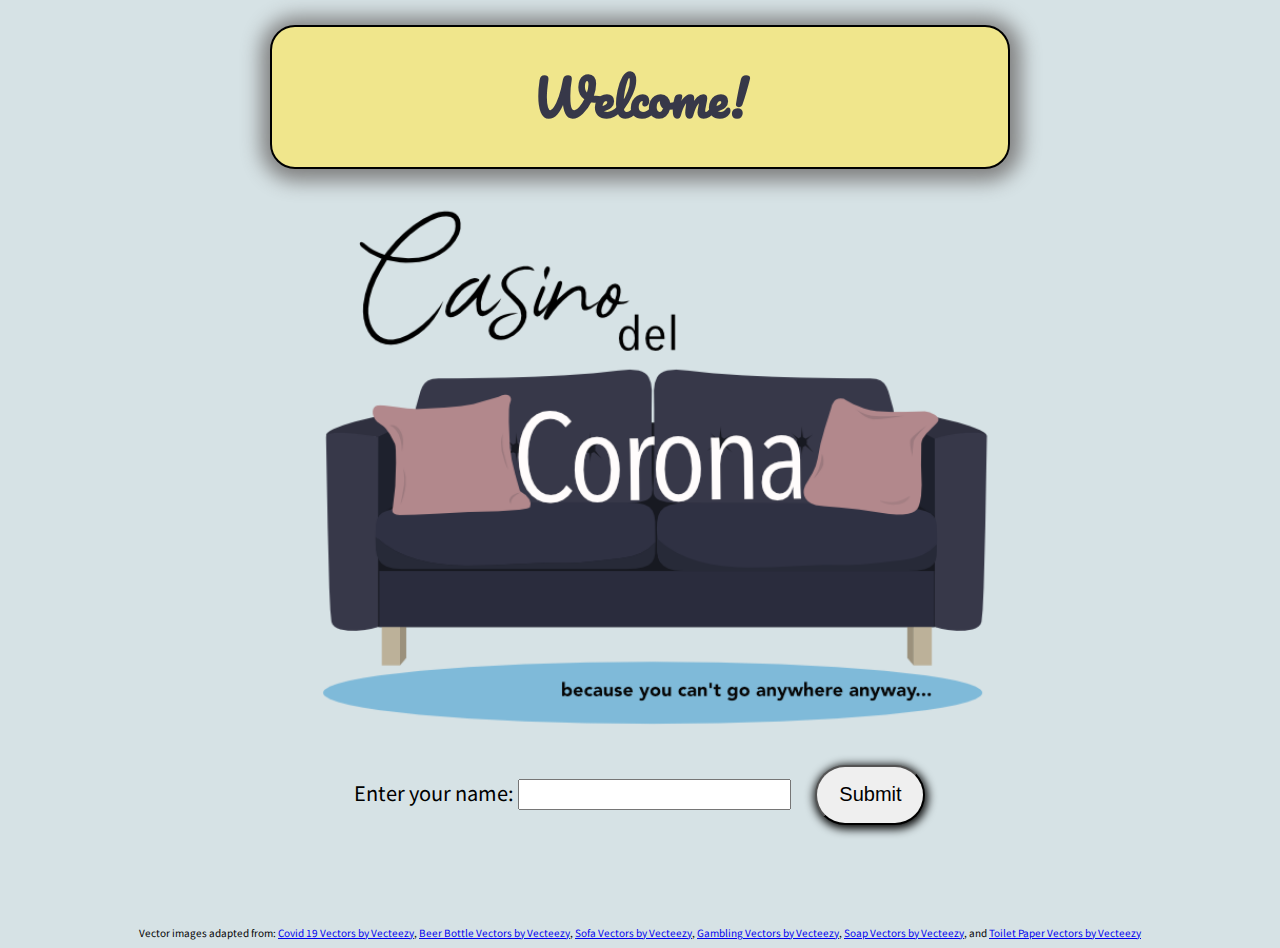
<file: index.html>
<!DOCTYPE html>
<html lang="en">

<head>
    <meta charset="UTF-8">
    <meta name="viewport" content="width=device-width, initial-scale=1.0">
    <meta http-equiv="X-UA-Compatible" content="ie=edge">
    <link rel="stylesheet" href="style.css">
    <title>Casino</title>
</head>

<body>
    <header>
        <h1>Welcome!</h1>
    </header>

    <main>
        <section id="image-section">
        <img src="./assets/casino_corona_2.png" alt="">
        </section>
        <section id="main-section">
                    
            <div>
            <label> Enter your name: <input id="username-input" type="text" value="">  </label>
            <button id='submit-button'> Submit </button>
            </div>

        </section>


    </main>

    <script type="module" src="app.js"></script>
</body>

<footer id='footer-text'>Vector images adapted from:
    <a href="https://www.vecteezy.com/free-vector/covid-19">Covid 19 Vectors by Vecteezy</a>,
    <a href="https://www.vecteezy.com/free-vector/beer-bottle">Beer Bottle Vectors by Vecteezy</a>, 

<a href="https://www.vecteezy.com/free-vector/sofa">Sofa Vectors by Vecteezy</a>, 

<a href="https://www.vecteezy.com/free-vector/gambling">Gambling Vectors by Vecteezy</a>, 

<a href="https://www.vecteezy.com/free-vector/soap">Soap Vectors by Vecteezy</a>, and

<a href="https://www.vecteezy.com/free-vector/toilet-paper">Toilet Paper Vectors by Vecteezy</a>

</footer>

</html>
</file>
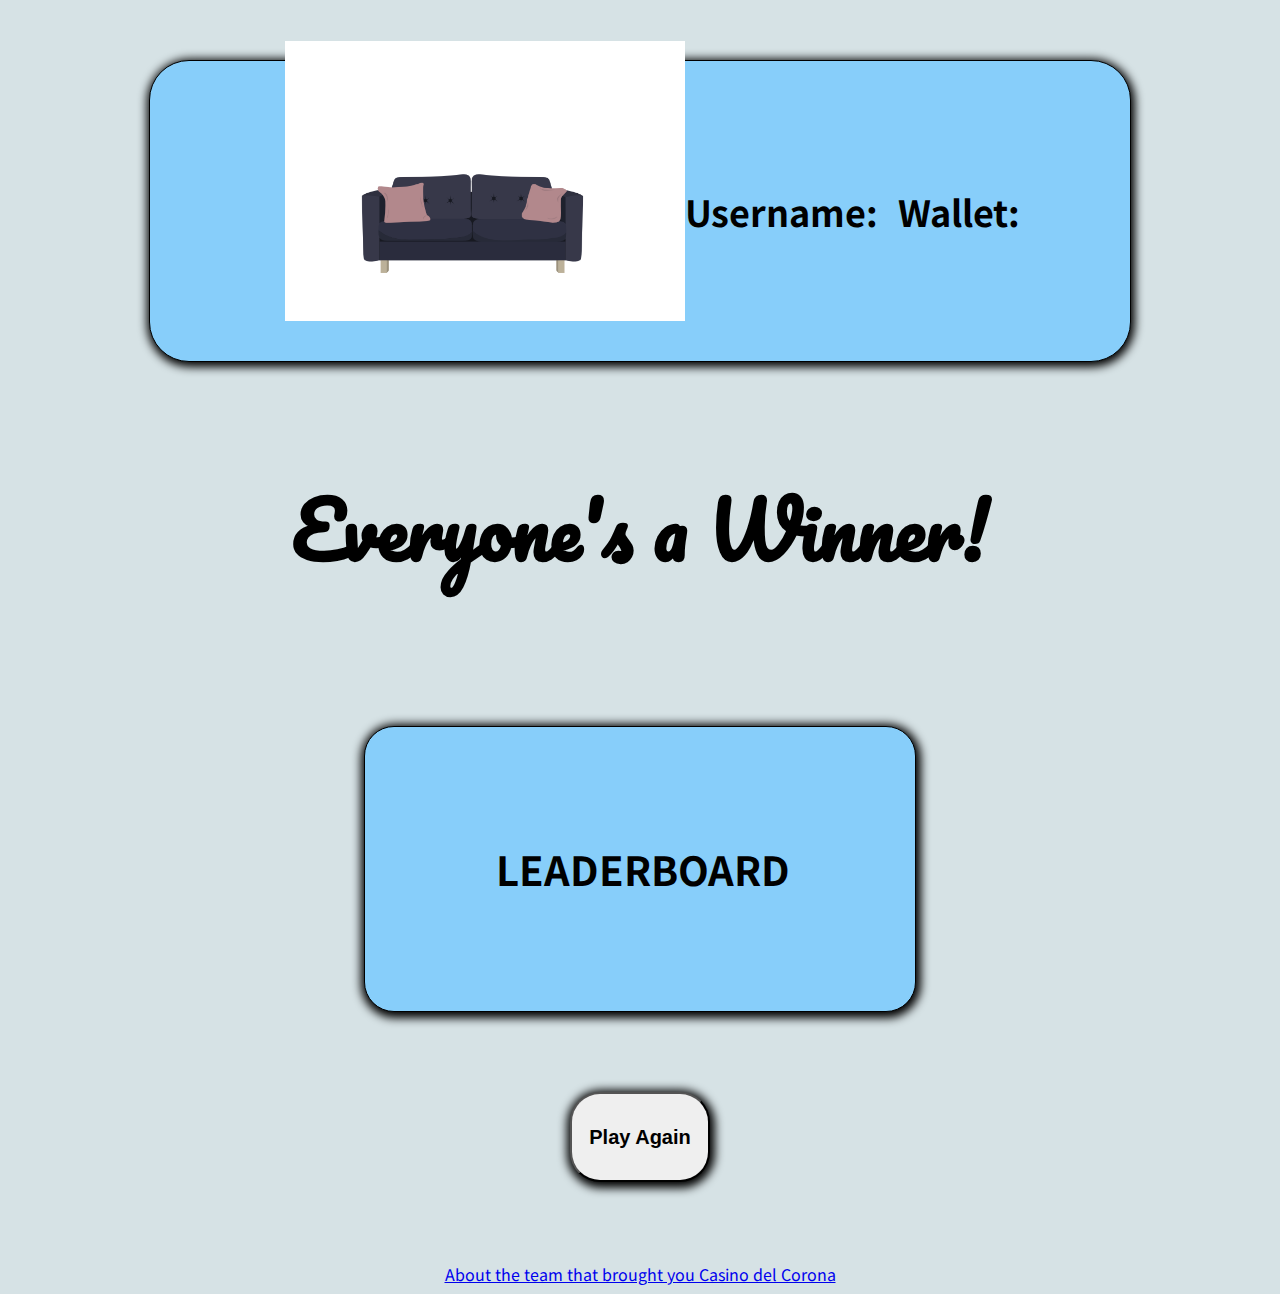
<file: results/index.html>
<!DOCTYPE html>
<html lang="en">

<head>
    <meta charset="UTF-8">
    <meta name="viewport" content="width=device-width, initial-scale=1.0">
    <meta http-equiv="X-UA-Compatible" content="ie=edge">
    <link rel="stylesheet" href="results.css">
    <title>Results</title>
</head>
<header>
        <img id="header-image" src="../assets/couch.png" alt="">
        <h2>Username: <span id="user-name-span"></span></h2>
        <h2>Wallet: <span id="wallet-span"></span></h2>
</header>
<body>
    
    <section id="results">
        <h1 >Everyone's a Winner!</h1>

        <div id='result-span'></div>
        <img id='result-image'/>
    </section>

    <section id='container'>
        <h2 id="leaderboard">LEADERBOARD</h2>
        <ol id='leaderboard-ul'>

        </ol>
       
       
    </section>

    <section id="button-section">
        <button id='reset-button'>Play Again</button>
    </section>

    <script type="module" src="results.js"></script>

    <div id="about-us">
        <a href= "../about-me/">About the team that brought you Casino del Corona</a>
    </div>
</body>

</html>
</file>
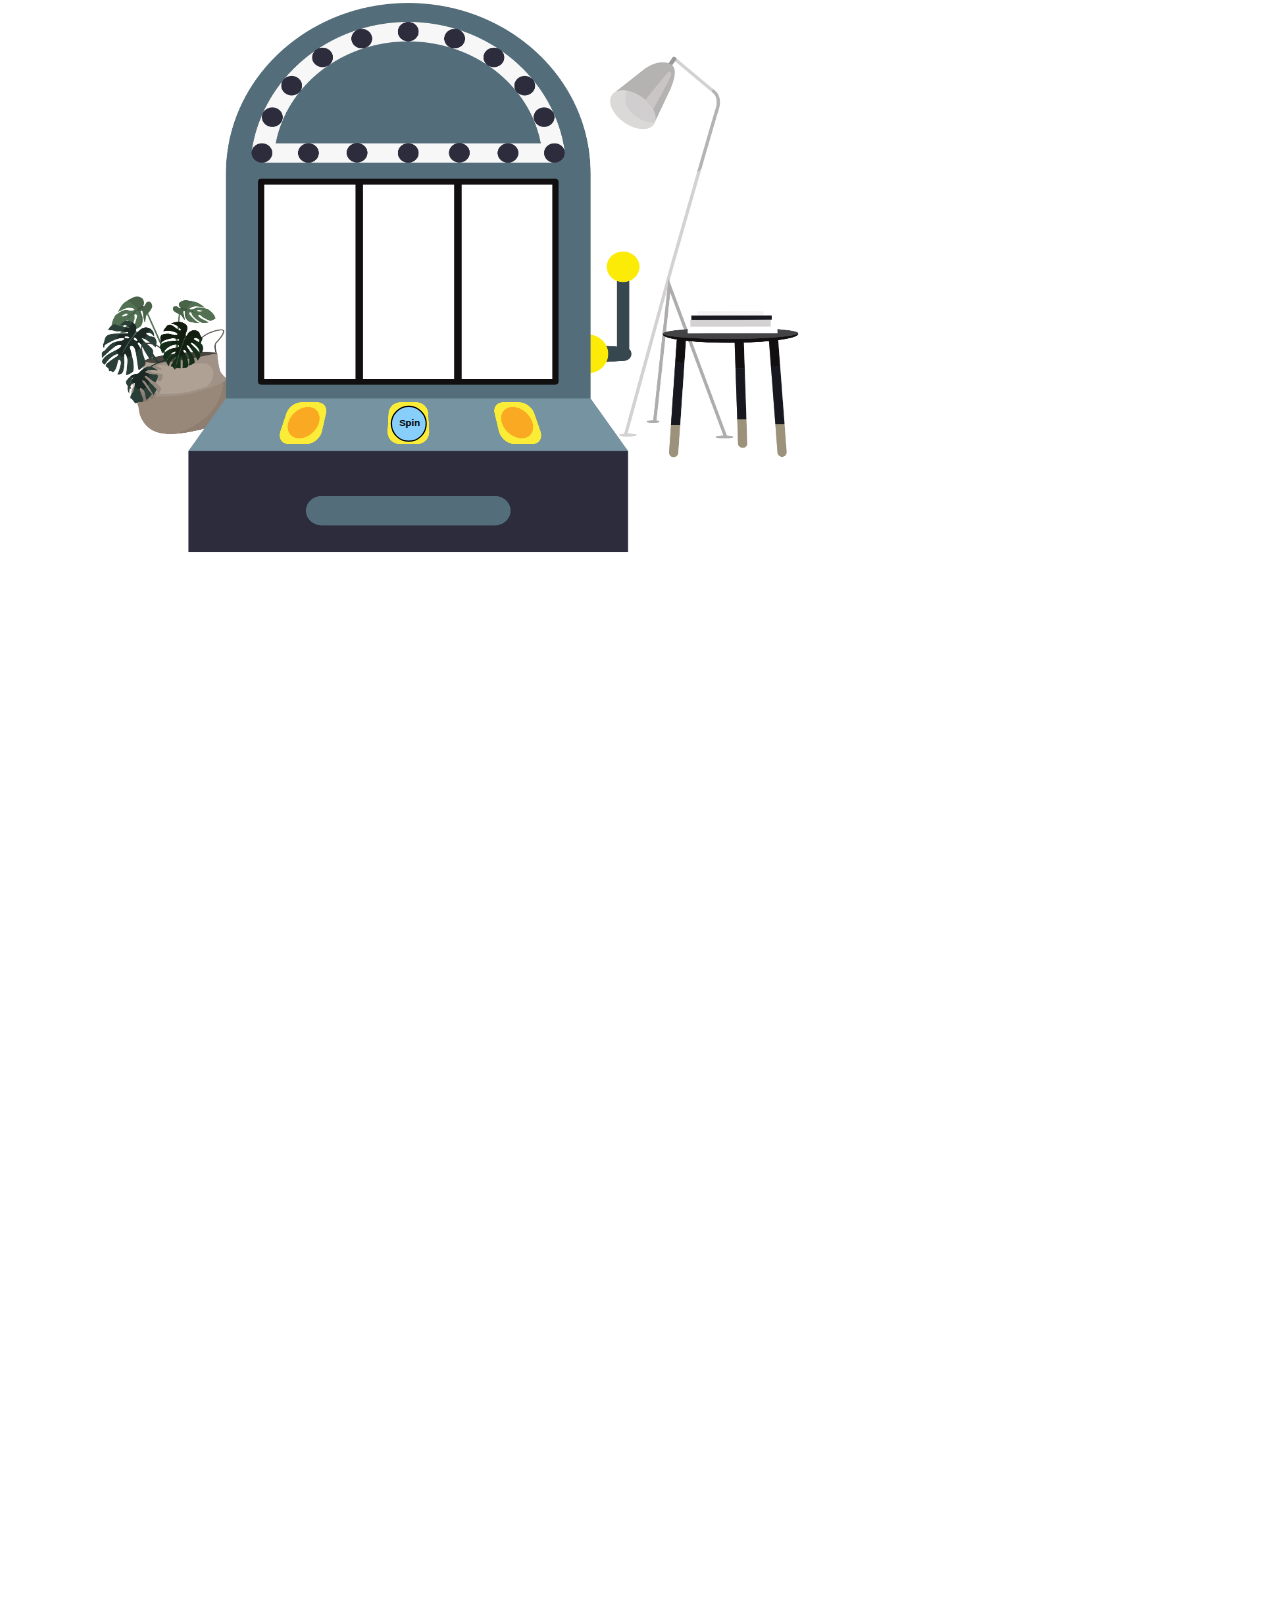
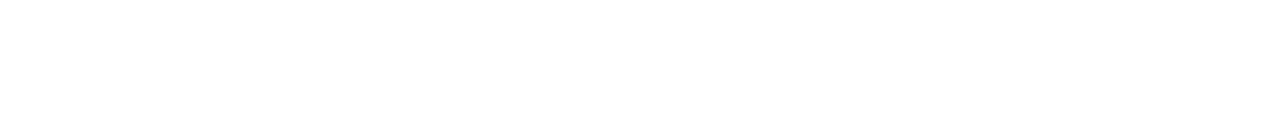
<file: slots/index.html>
<!DOCTYPE html>
<html lang="en">

<head>
    <meta charset="UTF-8">
    <meta name="viewport" content="width=device-width, initial-scale=1.0">
    <meta http-equiv="X-UA-Compatible" content="ie=edge">
    <link rel="stylesheet" href="slots.css">
    <title>Slots Game</title>
</head>

<body>
    <header id="header">
        
    
        
    </header>

    <main>
        <section>
            
            <h1 id="result-description"></h1> 
            <button id="spin-button">Spin</button>

            <div id='slot-machine-div'>
                 <img id="slot-machine-image" src="../assets/slot_machine_2.jpeg" alt="">
            </div> 
            <section id="reel-section">  
                <ul id='reel-zone'>

                </ul> 
            </section>
            
        </section>

        

        <div id="user-name-box"> <h2>Username: <span id="user-name-span"></span></h2> </div> 
        <div id="wallet-box"> <h2>Wallet: <span id="wallet-span"></span></h2> </div>
       <div id="spin-box"> <h2>Spins: <span id="spin-span"></span></h2> </div>  

       <div id='results-button-div'></div> <button class="hidden" id="results-button">Results</button></div>


       <section id="block-array-section"> </section>

       <section class="win-line hidden" id="top-row-win-line"></section>
       <section class="win-line hidden" id="middle-row-win-line"></section>
       <section class="win-line hidden" id="bottom-row-win-line"></section>
       <section class="win-line hidden" id="diagonal-1-row-win-line"></section>
       <section class="win-line hidden" id="diagonal-2-row-win-line"></section>


       <h1 id="spin-message"></h1>

        
        <audio id='win-sound'>
            <source src='../assets/win.mp3'>
        </audio>
        <audio id='spin-start-sound'>
            <source src='../assets/spinstart.mp3'>
        </audio>
        <audio id='spinning'>
            <source src='../assets/spinning.mp3'>
        </audio>

    </main>
    <script type="module" src="slots.js"></script>
</body>

</html>
</file>
<file: style.css>
@import url('https://fonts.googleapis.com/css2?family=Noto+Sans+JP&family=Pacifico&display=swap');

body {
background: rgb(214, 226, 229);
font-family: 'Noto Sans JP', sans-serif;
}

header {
    display: flex;
    justify-content: center;
    align-items: center;
    margin: auto;
    margin-top: 25px;
    width: 55%;
    text-align: center;
    border: 2px black solid;
    border-radius: 25px;
    padding: 20px; 
    height: 100px;
    background: khaki;
    box-shadow: gray 1px 2px 20px 10px;
}


h1 {
font-family: 'Pacifico', cursive;
font-size: 50px;
color: hsl(237, 14%, 25%);
vertical-align: middle;
}

#main-section, div {
    margin: auto;
    margin-bottom: 100px;
    width: 70%;
    text-align: center;
    font-size: 20px;
}

#image-section {
    margin: 30px auto;
    text-align: center;
 }

img {
  width: 60%;
}

 button {
     margin-left: 20px;
     cursor: pointer;
     width: 110px;
     height: 60px;
     border-radius: 30px;
     font-size: 20px;
     transition: .6s;
     box-shadow: 1px 2px 10px 2px;
 }

 button:hover {
     background: lawngreen;
 }

 input {
     height: 25px;
     font-size: 20px;
 }

 footer{
     font-size: x-small;
     text-align: center;
 }
</file>
<file: results/results.css>
@import url('https://fonts.googleapis.com/css2?family=Noto+Sans+JP&family=Pacifico&display=swap');

body {
    background: rgb(214, 226, 229);
    font-family: 'Noto Sans JP', sans-serif;

}

header {
    margin: 60px auto auto auto;
    margin-bottom: 100px;
    width: 60%;
    height: 300px;
    border: 1px solid black;
    padding: 0px 90px;
    border-radius: 40px;
    background: lightskyblue;
    box-shadow: 1px 2px 10px 3px;
    display: flex;
    justify-content: right;
    align-items: center;
    min-width: 800px;
    font-size: 25px;
}

header h2 {
    margin-right:  20px;
    font-size: 36px;
    text-align: center;
}

#header-image {
    width: 400px;
    position: relative;
    top: -30px;
    /* float: left; */
    }

#results {
    margin: auto;
    text-align: center;
    font-size: 38px;
    font-family: 'Pacifico', cursive;
}

#result-span {
    font-size: 30px;
    font-family: 'Noto Sans JP', sans-serif;
}

#container {
    margin: 80px auto;
    margin-bottom: 30px;
    width: 250px;
    text-align: center;
    border: 1px solid black;
    padding: 80px 150px;
    border-radius: 30px;
    box-shadow: 1px 2px 10px 4px;
    background: lightskyblue;
}

#leaderboard {
    font-size: 40px;
    position: relative;
    right: 19px;
}

ol {
    list-style-type: 60px;
}


li {
    margin-top: 50px;
    font-size: 20px;
}

#button-section {
    margin: 30px auto;
    width: 50%;
    text-align: center;
}

button {
    margin: 50px;
    cursor: pointer;
    height: 90px;
    width: 140px;
    border-radius: 30px;
    box-shadow: 1px 2px 10px 4px;
    transition: .7s;
    font-size: 20px;
    font-weight: bold;
}

button:hover {
    background: lawngreen;
}

#result-image {
    display: block;
    margin-left: auto;
    margin-right: auto;
    width: 40%;
}

#about-us {
    text-align: center;
}
</file>
<file: slots/slots.css>
@import url('https://fonts.googleapis.com/css2?family=Noto+Sans+JP&family=Pacifico&display=swap');


body {
    background: white;
    font-family: 'Noto Sans JP', sans-serif;
    height: 1000px;
    width: 1200px;
    min-width: 800px;
    text-align: center;
    position: relative;
    left: -150px;
    transform: scale(1.2) translateX(-50px);
}

#slot-machine-div {
    text-align: center;
    min-width: 1000px;
}

#slot-machine-image {
    position: relative;
    height: 800px;
    width: 800px;
    z-index: 3;
    left: 20px;
    bottom: 10px;
}

ul {
   margin: auto;
   list-style: none;
   min-width: 1000px;
}

#reel-section {
    margin: auto;
    width: 445px;
    text-align: center;
    display: grid;
}

#reel-zone {
    margin: auto;
    text-align: center;
    display: grid;
    grid-template-columns: 80px 80px 80px;
    z-index: 1;
    position: relative;
    top: -1330px;
    left: 72px;
    min-width: 1000px;
}

#spin-button {
    background: lightskyblue;
    width: 30px;
    height: 30px;
    position: relative;
    border: 1px solid black;
    top: 387.5px;
    left: 9px;
    z-index: 4;
    border-radius: 50%;
    cursor: pointer;
    transition: .3s;
    font-weight: bold;
    font-size: 8px;
    text-align: center;   
}

#spin-button:hover {
    background: lime;
}

#imgli {
    animation-name: firstSpin;
    animation-duration: 3s;
    animation-fill-mode: forwards;
}

.imgli {
    animation-name: newSpin;
    animation-duration: 3s;
    animation-fill-mode: forwards;
}

.slotimg {
    width: 49px;
    height: 49px;
    border-radius: 50%;
}

@keyframes firstSpin {
    from{
        transform: translateY(0);
    }
    to {
        transform: translateY(700px);
    }
}

@keyframes newSpin {
    from{
        transform: translateY(-700px);
    }
    to {
        transform: translateY(0);
    }
}

#result-description {
    width: 150px;
    height: 5px;
    position: relative;
    z-index: 4;
    top: 141px;
    left: 533px;
    font-size: 22px;
}

#spin-message {
    position: relative;
    z-index: 4;
    bottom: 1563px;
    left: 8px;
    color: red;
    font-size: 15px;
}

#results-button {
    font-size: 6px;
    font-weight: normal;
    background: lightskyblue;
    width: 30px;
    height: 30px;
    position: relative;
    border: 1px solid black;
    bottom: 1105px;
    left: 99px;
    z-index: 4;
    border-radius: 50%;
    cursor: pointer;
    transition: .3s;
    font-weight: bold;
    text-align: center;
}

#results-button:hover {
    background: lime;
}
    
#user-name-box {
    position: relative;
    z-index: 5;
    bottom: 924px;
    left: 10px;
    color: yellow;
    font-size: 10px;
}

#wallet-box {
    position: relative;
    z-index: 5;
    bottom: 993px;
    right: 120px;
    font-size: 10px;
    color: yellow;
}

#spin-box {
    position: relative;
    z-index: 5;
    bottom: 1029px;
    left: 150px;
    font-size: 10px;
    color: yellow;
}

.hidden {
    visibility: hidden;
}

#block-array-section {
    height: 500px;
    width: 800px;
    background: white;
    text-align: center;
    position: relative;
    bottom: 2000px;
    z-index: 5;
}

.win-line {
    height: 3px;
    width: 220px;
    background: lime;
    border-radius: 30px;
    z-index: 5;
}

#top-row-win-line {
position: relative;
bottom: 1797px;
left: 500px;
}
 #middle-row-win-line {
    position: relative;
    bottom: 1746px;
    left: 500px;
 }

 #bottom-row-win-line {
    position: relative;
    bottom: 1696px;
    left: 500px;
 }

 #diagonal-1-row-win-line {
    position: relative;
    bottom: 1750px;
    left: 500px;
    transform: rotate(35deg);
 }

 #diagonal-2-row-win-line {
    position: relative;
    bottom: 1755px;
    left: 500px;
    transform: rotate(-35deg);
 }
</file>
